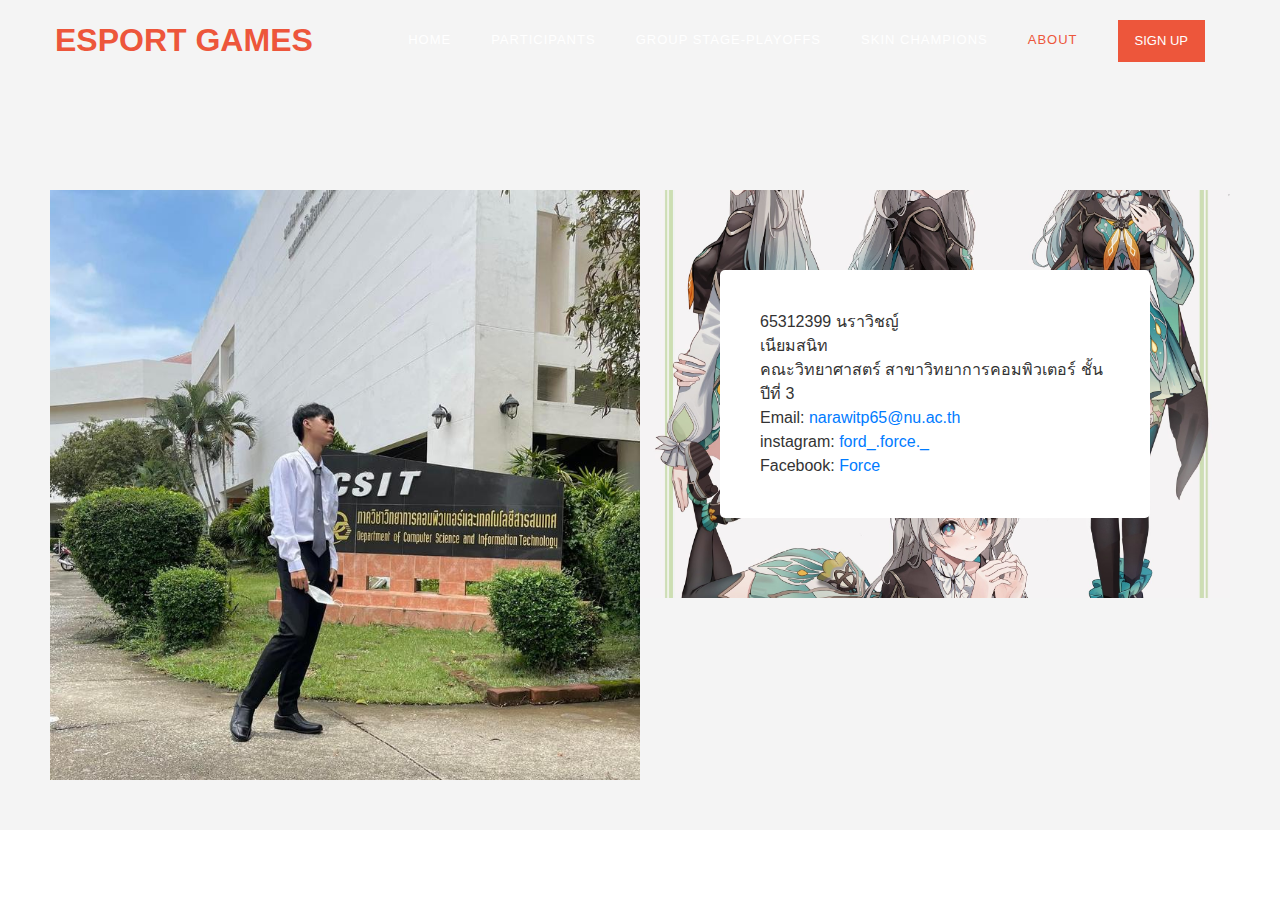
<file: about.html>
<!DOCTYPE html>
<html lang="en">
<head> 
    <meta charset="UTF-8">
    <meta http-equiv="X-UA-Compatible" content="IE=edge">
    <meta name="viewport" content="width=device-width, initial-scale=1.0">
    <title>About</title> 
    <link rel="stylesheet" type="text/css" href="assets/css/bootstrap.min.css">
    <link rel="stylesheet" type="text/css" href="assets/css/font-awesome.css">
    <link rel="stylesheet" href="assets/css/templatemo-training-studio.css"> 
    <link rel="stylesheet" href="assets/css/tabler.css">
</head>
<body> 
    <header class="header-area header-sticky">
        <div class="container">
            <div class="row">
                <div class="col-12">
                    <nav class="main-nav">
                        <!-- ***** Logo Start ***** -->
                        <a href="index.html" class="logo"><em>Esport Games</em></a>
                        <!-- ***** Logo End ***** -->
                        <!-- ***** Menu Start ***** -->
                        <ul class="nav">
                            <li class="scroll-to-section"><a href="index.html" >Home</a></li>
                            <li class="scroll-to-section"><a href="team.html">Participants</a></li>
                            <li class="scroll-to-section"><a href="Competition_schedule.html">Group Stage-Playoffs</a></li>
                            <li class="scroll-to-section"><a href="Skin_Champions_Vct.html">Skin Champions </a></li>
                            <li class="scroll-to-section"><a href="about.html"class="active">About</a></li> 
                            <li class="main-button"><a href="https://www.riotgames.com/th">Sign Up</a></li>
                        </ul>        
                        <a class='menu-trigger'>
                            <span>Menu</span>
                        </a>
                        <!-- ***** Menu End ***** -->
                    </nav>
                </div>
            </div>
        </div>
    </header>  
    <section class="section" id="contact-us">
        <div class="container-fluid">
            <div class="row">
                <div class="col-lg-6 col-md-6 col-xs-12">
                    <div id="map">
                        <img src="assets/images/me.jpg" alt="" width="100%" height="600px" frameborder="0" style="border:0" allowfullscreen>
                    </div>
                </div>
                <div class="col-lg-6 col-md-6 col-xs-12">
                    <div class="contact-form">
                        <form id="contact" action="" method="post">
                          <div class="row">
                            <div class="col-md-6 col-sm-12">
                              <fieldset>
                                65312399 นราวิชญ์ เนียมสนิท
                              </fieldset>
                            </div>
    
                            <div class="col-md-12 col-sm-12">
                              <fieldset>
                                คณะวิทยาศาสตร์ สาขาวิทยาการคอมพิวเตอร์ ชั้นปีที่ 3 
                              </fieldset>
                            </div>
                            <div class="col-lg-12">
                              <fieldset>
                                Email: <a rel="nofollow" href="narawitp65@nu.ac.th" class="tm-text-link" target="_parent"> narawitp65@nu.ac.th</a></p> 
                                instagram: <a rel="nofollow" href="https://www.instagram.com/ford_.force._/" class="tm-text-link" target="_parent"> ford_.force._</a></p> 
                                Facebook: <a rel="nofollow" href="https://www.facebook.com/master.spirit.92/" class="tm-text-link" target="_parent"> Force </a></p>  

                              </fieldset>
                            </div>
        
                          </div>
                        </form>
                    </div>
                </div>
            </div>
        </div>
    </section> 
         <!-- jQuery -->
         <script src="assets/js/jquery-2.1.0.min.js"></script>

         <!-- Bootstrap -->
         <script src="assets/js/popper.js"></script>
         <script src="assets/js/bootstrap.min.js"></script>
     
         <!-- Plugins -->
         <script src="assets/js/scrollreveal.min.js"></script>
         <script src="assets/js/waypoints.min.js"></script>
         <script src="assets/js/jquery.counterup.min.js"></script>
         <script src="assets/js/imgfix.min.js"></script> 
         <script src="assets/js/mixitup.js"></script> 
         <script src="assets/js/accordions.js"></script>
         
         <!-- Global Init -->
         <script src="assets/js/custom.js"></script>
     
       </body>
     </html>
 </body>
 </html>
</file>
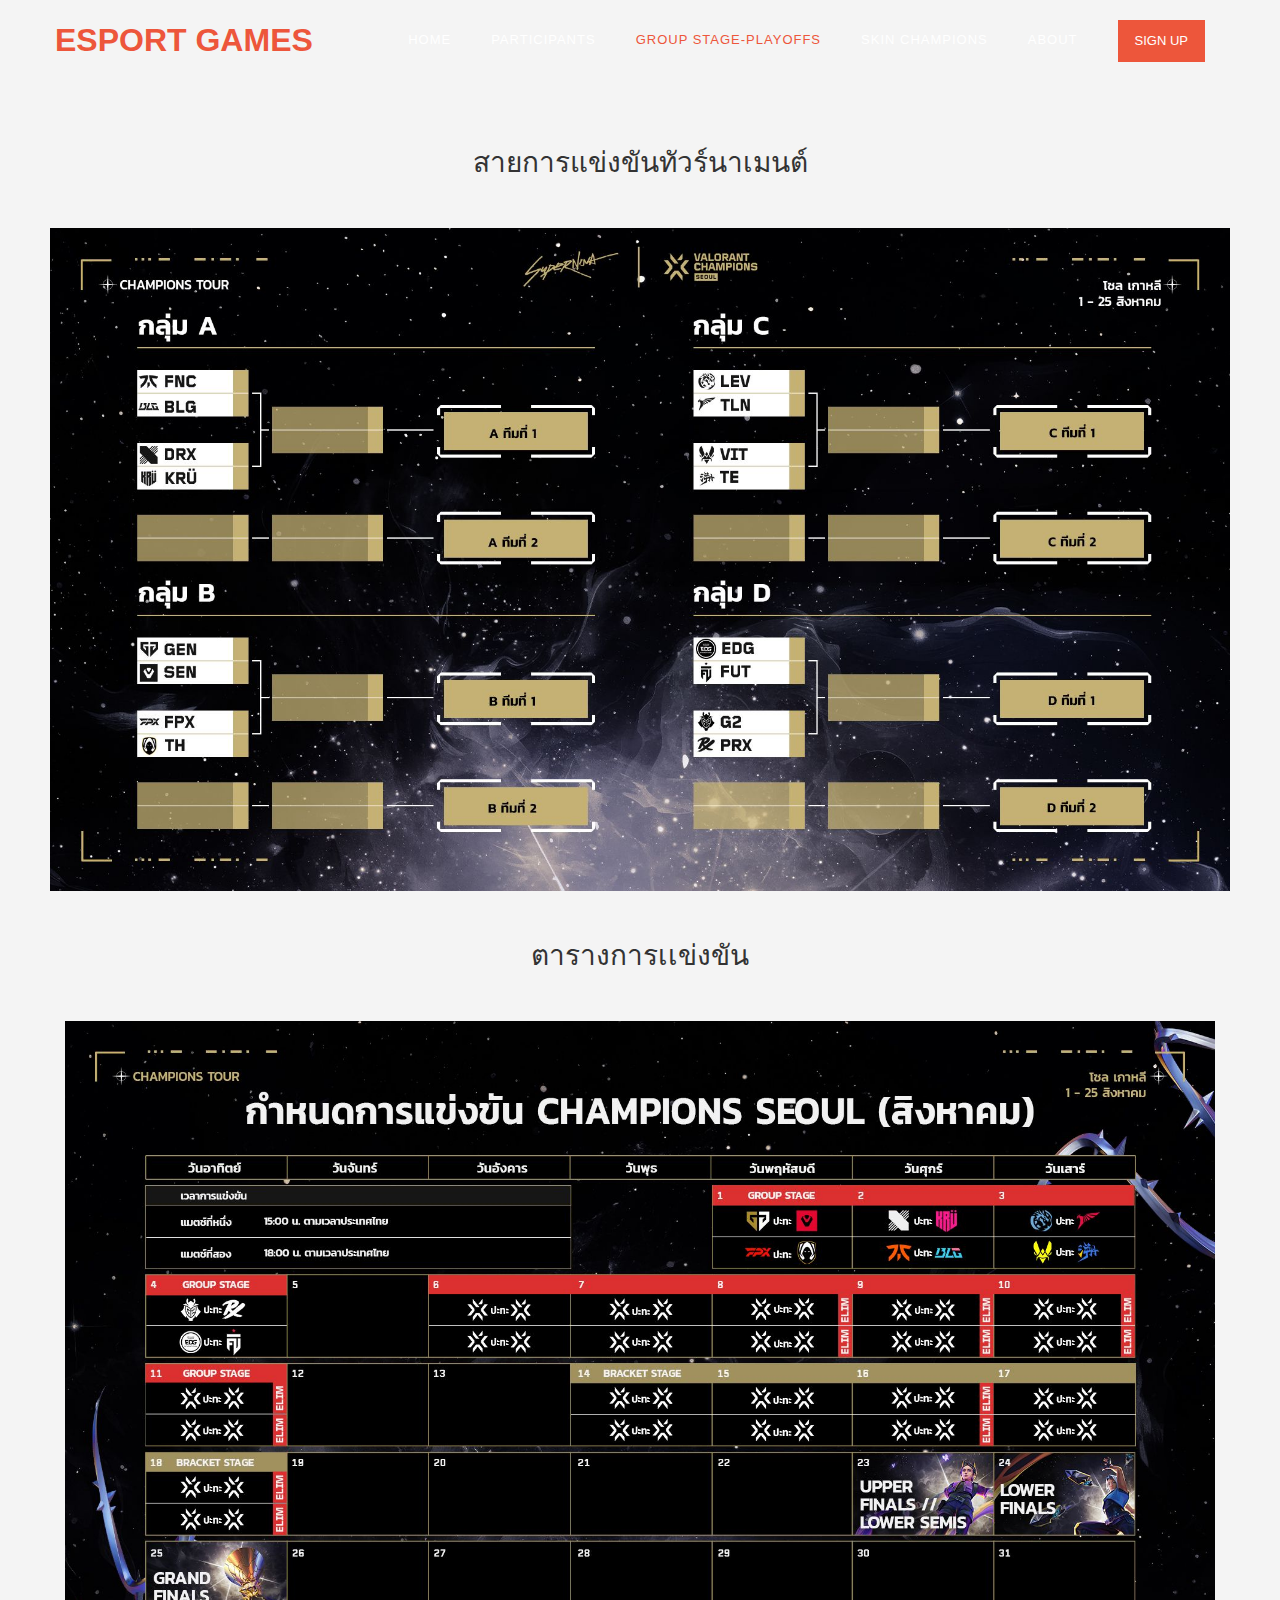
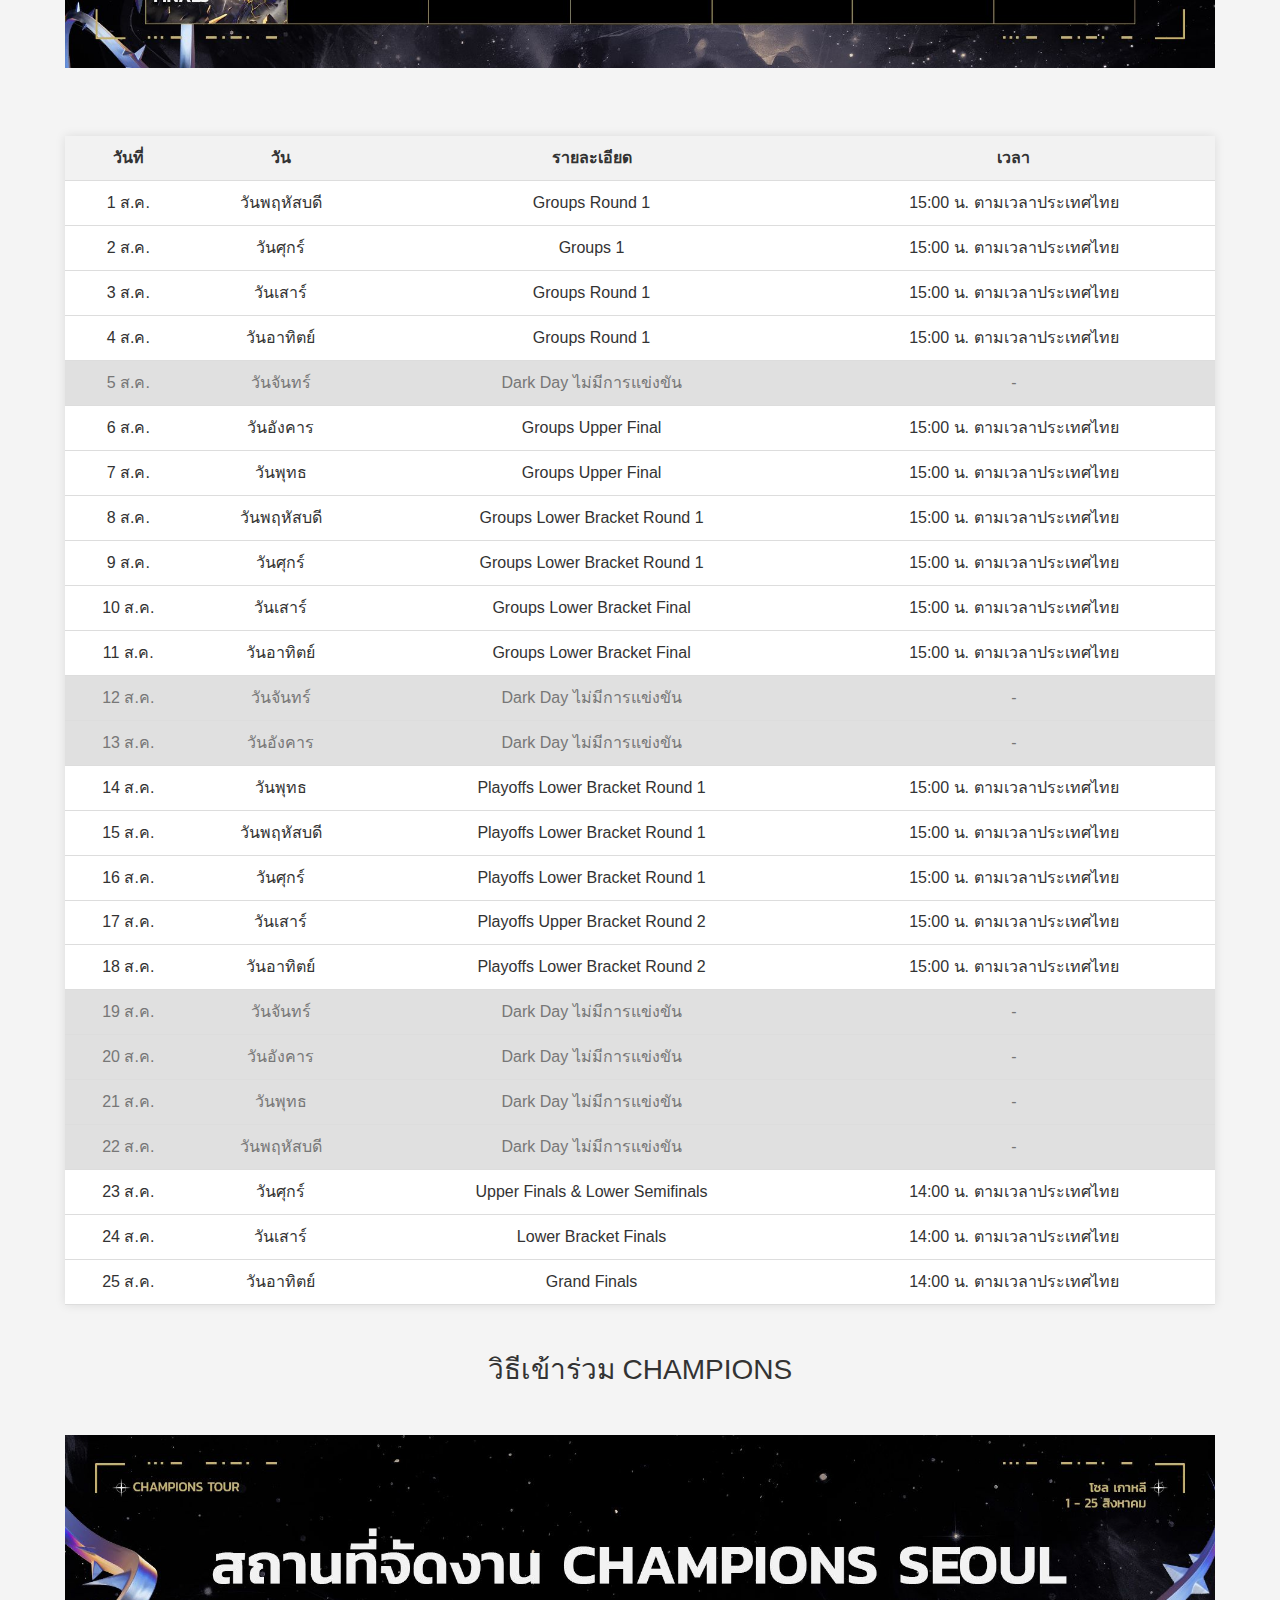
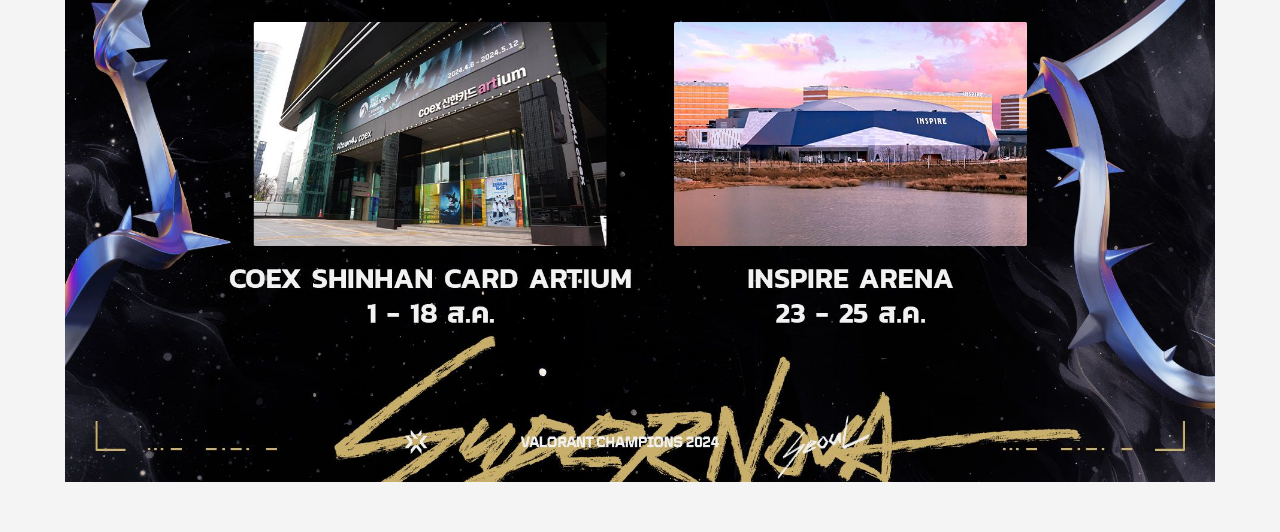
<file: Competition_schedule.html>
<!DOCTYPE html>
<html lang="en">
<head> 
    <meta charset="UTF-8">
    <meta http-equiv="X-UA-Compatible" content="IE=edge">
    <meta name="viewport" content="width=device-width, initial-scale=1.0">
    <title>Group Stage-Playoffs</title> 
    <link rel="stylesheet" type="text/css" href="assets/css/bootstrap.min.css">
    <link rel="stylesheet" type="text/css" href="assets/css/font-awesome.css">
    <link rel="stylesheet" href="assets/css/templatemo-training-studio.css"> 
    <link rel="stylesheet" href="assets/css/tabler.css">
</head>
<body> 
    <header class="header-area header-sticky">
        <div class="container">
            <div class="row">
                <div class="col-12">
                    <nav class="main-nav">
                        <!-- ***** Logo Start ***** -->
                        <a href="index.html" class="logo"><em>Esport Games</em></a>
                        <!-- ***** Logo End ***** -->
                        <!-- ***** Menu Start ***** -->
                        <ul class="nav">
                            <li class="scroll-to-section"><a href="index.html" >Home</a></li>
                            <li class="scroll-to-section"><a href="team.html">Participants</a></li>
                            <li class="scroll-to-section"><a href="Competition_schedule.html"class="active">Group Stage-Playoffs</a></li>
                            <li class="scroll-to-section"><a href="Skin_Champions_Vct.html">Skin Champions </a></li>
                            <li class="scroll-to-section"><a href="about.html">About</a></li> 
                            <li class="main-button"><a href="https://www.riotgames.com/th">Sign Up</a></li>
                        </ul>        
                        <a class='menu-trigger'>
                            <span>Menu</span>
                        </a>
                        <!-- ***** Menu End ***** -->
                    </nav>
                </div>
            </div>
        </div>
    </header>  
    <br></br> 
    <br></br>  
    <div class=""> 
        <h3><center>สายการแข่งขันทัวร์นาเมนต์</center></h3> 
        <br></br> 
        <li><center><img src="assets/images/สายการแข่งขันทัวร์นาเมนต์.jpg" alt="สายการแข่งขันทัวร์นาเมนต์" ></a></center></li>
        <br></br> 
        <h3><center>ตารางการเเข่งขัน</center></h3> 
        <br></br> 
        <div class="container">
            <!-- รูปภาพที่ใช้เป็นพื้นหลังหรือส่วนบนสุด -->
            <center><img src="assets/images/ตารางการเเข่งขัน.jpg" alt="Event Image" ></center> 
            <br><br>
            <table class="schedule-table"> 
                <thead>
                    <tr>
                        <th>วันที่</th>
                        <th>วัน</th>
                        <th>รายละเอียด</th>
                        <th>เวลา</th>
                    </tr>
                </thead>
                <tbody>
                    <tr>
                        <td>1 ส.ค.</td>
                        <td>วันพฤหัสบดี</td>
                        <td>Groups Round 1</td>
                        <td>15:00 น. ตามเวลาประเทศไทย</td>
                    </tr>
                    <tr>
                        <td>2 ส.ค.</td>
                        <td>วันศุกร์</td>
                        <td>Groups 1</td>
                        <td>15:00 น. ตามเวลาประเทศไทย</td>
                    </tr>
                    <tr>
                        <td>3 ส.ค.</td>
                        <td>วันเสาร์</td>
                        <td>Groups Round 1</td>
                        <td>15:00 น. ตามเวลาประเทศไทย</td>
                    </tr>
                    <tr>
                        <td>4 ส.ค.</td>
                        <td>วันอาทิตย์</td>
                        <td>Groups Round 1</td>
                        <td>15:00 น. ตามเวลาประเทศไทย</td>
                    </tr>
                    <tr class="dark-day">
                        <td>5 ส.ค.</td>
                        <td>วันจันทร์</td>
                        <td>Dark Day ไม่มีการแข่งขัน</td>
                        <td>-</td>
                    </tr> 
                    <tr>
                        <td>6 ส.ค.</td>
                        <td>วันอังคาร</td>
                        <td>Groups Upper Final</td>
                        <td>15:00 น. ตามเวลาประเทศไทย</td>
                    </tr>
                    <tr>
                        <td>7 ส.ค.</td>
                        <td>วันพุทธ</td>
                        <td>Groups Upper Final</td>
                        <td>15:00 น. ตามเวลาประเทศไทย</td>
                    </tr> 
                    <tr >
                        <td>8 ส.ค.</td>
                        <td>วันพฤหัสบดี</td>
                        <td>Groups Lower Bracket Round 1</td>
                        <td>15:00 น. ตามเวลาประเทศไทย</td>
                    </tr> 
                    <tr>
                        <td>9 ส.ค.</td>
                        <td>วันศุกร์</td>
                        <td>Groups Lower Bracket Round 1</td>
                        <td>15:00 น. ตามเวลาประเทศไทย</td>
                    </tr> 
                    <tr>
                        <td>10 ส.ค.</td>
                        <td>วันเสาร์</td>
                        <td>Groups Lower Bracket Final</td>
                        <td>15:00 น. ตามเวลาประเทศไทย</td>
                    </tr>
                    <tr>
                        <td>11 ส.ค.</td>
                        <td>วันอาทิตย์</td>
                        <td>Groups Lower Bracket Final </td>
                        <td>15:00 น. ตามเวลาประเทศไทย</td>
                    </tr>
                    <tr class="dark-day">
                        <td>12 ส.ค.</td>
                        <td>วันจันทร์</td>
                        <td>Dark Day ไม่มีการแข่งขัน</td>
                        <td>-</td>
                    </tr> 
                    <tr class="dark-day">
                        <td>13 ส.ค.</td>
                        <td>วันอังคาร</td>
                        <td>Dark Day ไม่มีการแข่งขัน</td>
                        <td>-</td>
                    </tr>
                    <tr>
                        <td>14 ส.ค.</td>
                        <td>วันพุทธ</td>
                        <td>Playoffs Lower Bracket Round 1</td>
                        <td>15:00 น. ตามเวลาประเทศไทย</td>
                    </tr> 
                    <tr>
                        <td>15 ส.ค.</td>
                        <td>วันพฤหัสบดี</td>
                        <td>Playoffs Lower Bracket Round 1</td>
                        <td>15:00 น. ตามเวลาประเทศไทย</td>
                    </tr> 
                    <tr>
                        <td>16 ส.ค.</td>
                        <td>วันศุกร์</td>
                        <td>Playoffs Lower Bracket Round 1</td>
                        <td>15:00 น. ตามเวลาประเทศไทย</td> 
                        <tr> 
                    </tr> 
                    <tr>
                        <td>17 ส.ค.</td>
                        <td>วันเสาร์</td>
                        <td>Playoffs Upper Bracket Round 2 </td>
                        <td>15:00 น. ตามเวลาประเทศไทย</td>
                        </tr> 
                    </tr>
                    <tr>
                        <td>18 ส.ค.</td>
                        <td>วันอาทิตย์</td>
                        <td>Playoffs Lower Bracket Round 2 </td>
                        <td>15:00 น. ตามเวลาประเทศไทย</td>
                    </tr>
                    <tr class="dark-day">
                        <td>19 ส.ค.</td>
                        <td>วันจันทร์</td>
                        <td>Dark Day ไม่มีการแข่งขัน</td>
                        <td>-</td>
                    </tr> 
                    <tr class="dark-day">
                        <td>20 ส.ค.</td>
                        <td>วันอังคาร</td>
                        <td>Dark Day ไม่มีการแข่งขัน</td>
                        <td>-</td>
                    </tr>
                    <tr class="dark-day">
                        <td>21 ส.ค.</td>
                        <td>วันพุทธ</td>
                        <td>Dark Day ไม่มีการแข่งขัน</td>
                        <td>-</td>
                    </tr> 
                    <tr class="dark-day">
                        <td>22 ส.ค.</td>
                        <td>วันพฤหัสบดี</td>
                        <td>Dark Day ไม่มีการแข่งขัน</td>
                        <td>-</td>
                    </tr> 
                        <tr >
                        <td>23 ส.ค.</td>
                        <td>วันศุกร์</td>
                        <td>Upper Finals & Lower Semifinals</td>
                        <td>14:00 น. ตามเวลาประเทศไทย</td> 
                    <tr>
                        <td>24 ส.ค.</td>
                        <td>วันเสาร์</td>
                        <td>Lower Bracket Finals </td>
                        <td>14:00 น. ตามเวลาประเทศไทย</td>
                        </tr> 
                    </tr>
                    <tr>
                        <td>25 ส.ค.</td>
                        <td>วันอาทิตย์</td>
                        <td>Grand Finals</td>
                        <td>14:00 น. ตามเวลาประเทศไทย</td>
                    </tr>
                    <!-- ใส่ข้อมูลอื่นๆ ตามที่คุณต้องการ -->
                </tbody>
            </table> 
        <br></br> 
        <h3><center>วิธีเข้าร่วม CHAMPIONS</center></h3>  
        <br></br> 
        <li><center><img src="assets/images/วิธีเข้าร่วม CHAMPIONS.jpg" alt="วิธีเข้าร่วม CHAMPIONS.jpg" ></a></center></li>
        </div> 
     <!-- jQuery -->
     <script src="assets/js/jquery-2.1.0.min.js"></script>

     <!-- Bootstrap -->
     <script src="assets/js/popper.js"></script>
     <script src="assets/js/bootstrap.min.js"></script>
 
     <!-- Plugins -->
     <script src="assets/js/scrollreveal.min.js"></script>
     <script src="assets/js/waypoints.min.js"></script>
     <script src="assets/js/jquery.counterup.min.js"></script>
     <script src="assets/js/imgfix.min.js"></script> 
     <script src="assets/js/mixitup.js"></script> 
     <script src="assets/js/accordions.js"></script>
     
     <!-- Global Init -->
     <script src="assets/js/custom.js"></script>
 
   </body>
 </html>
</body>
</html>
</file>
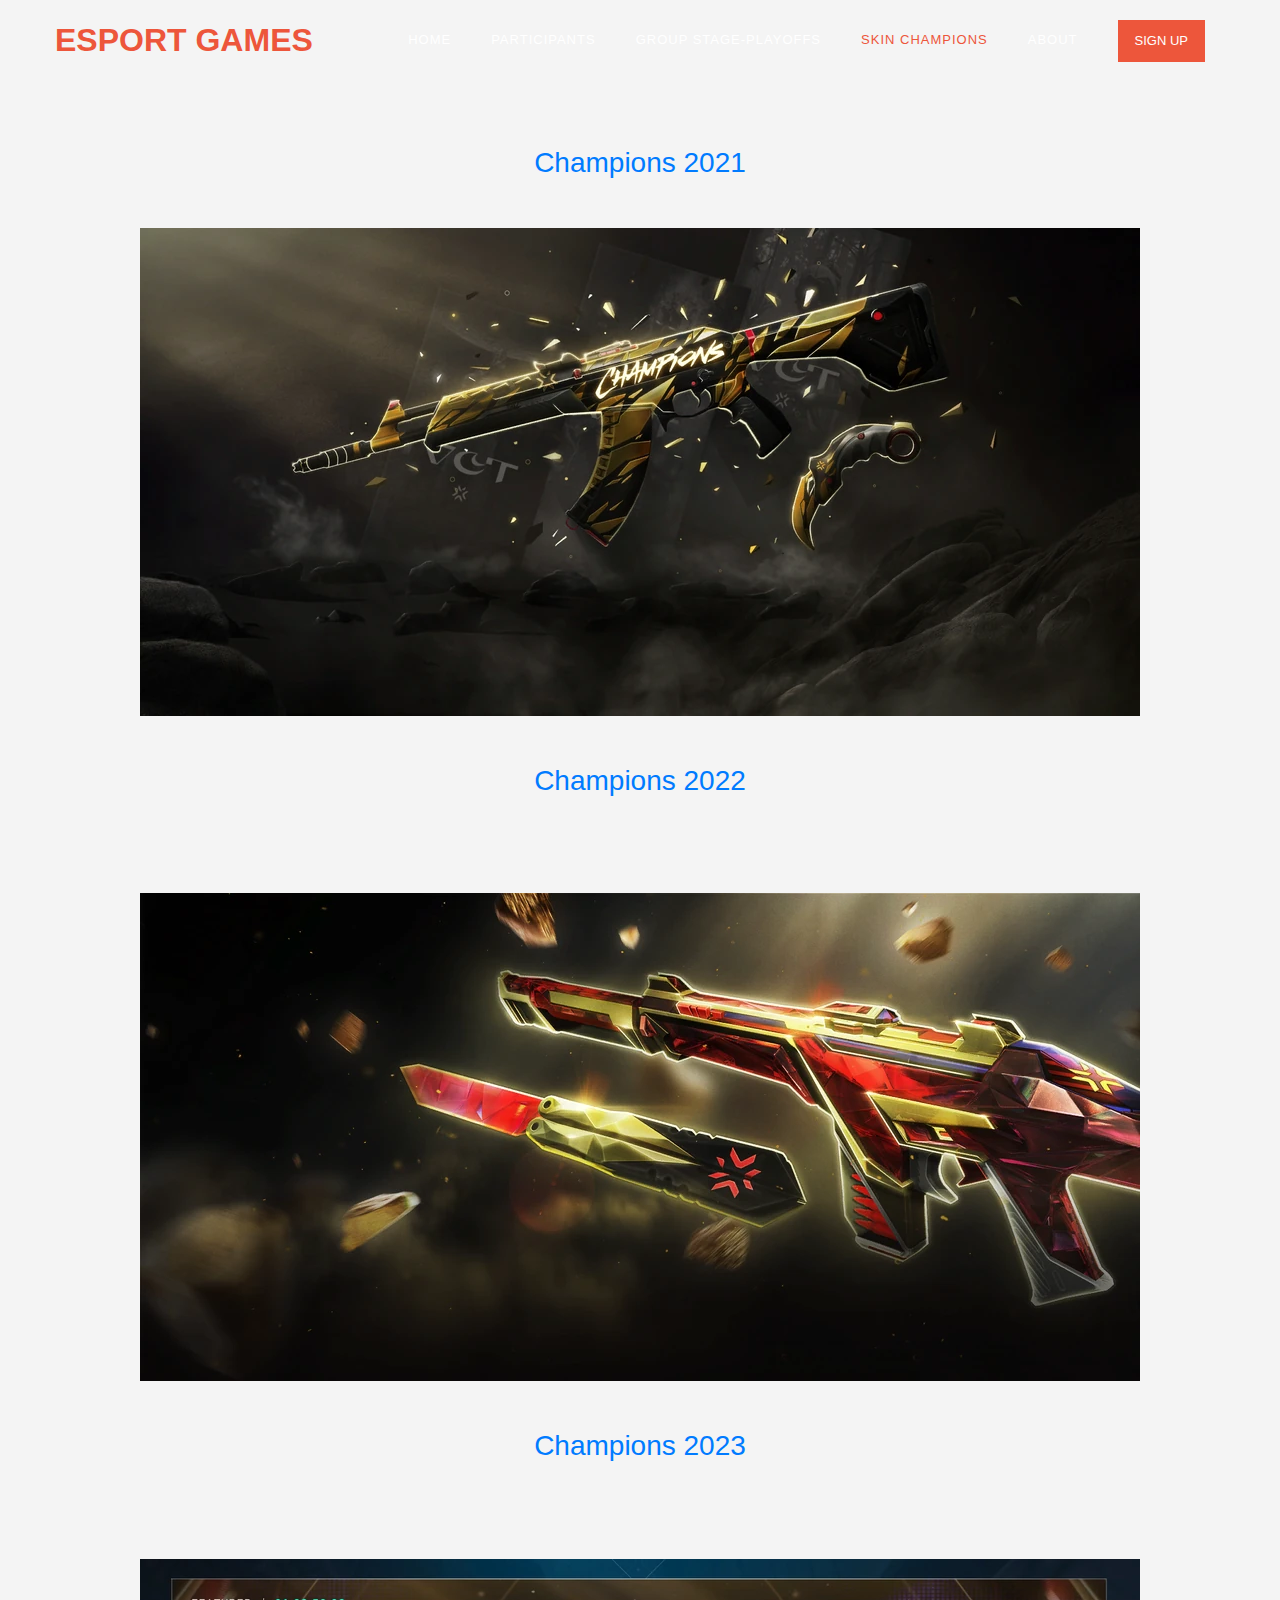
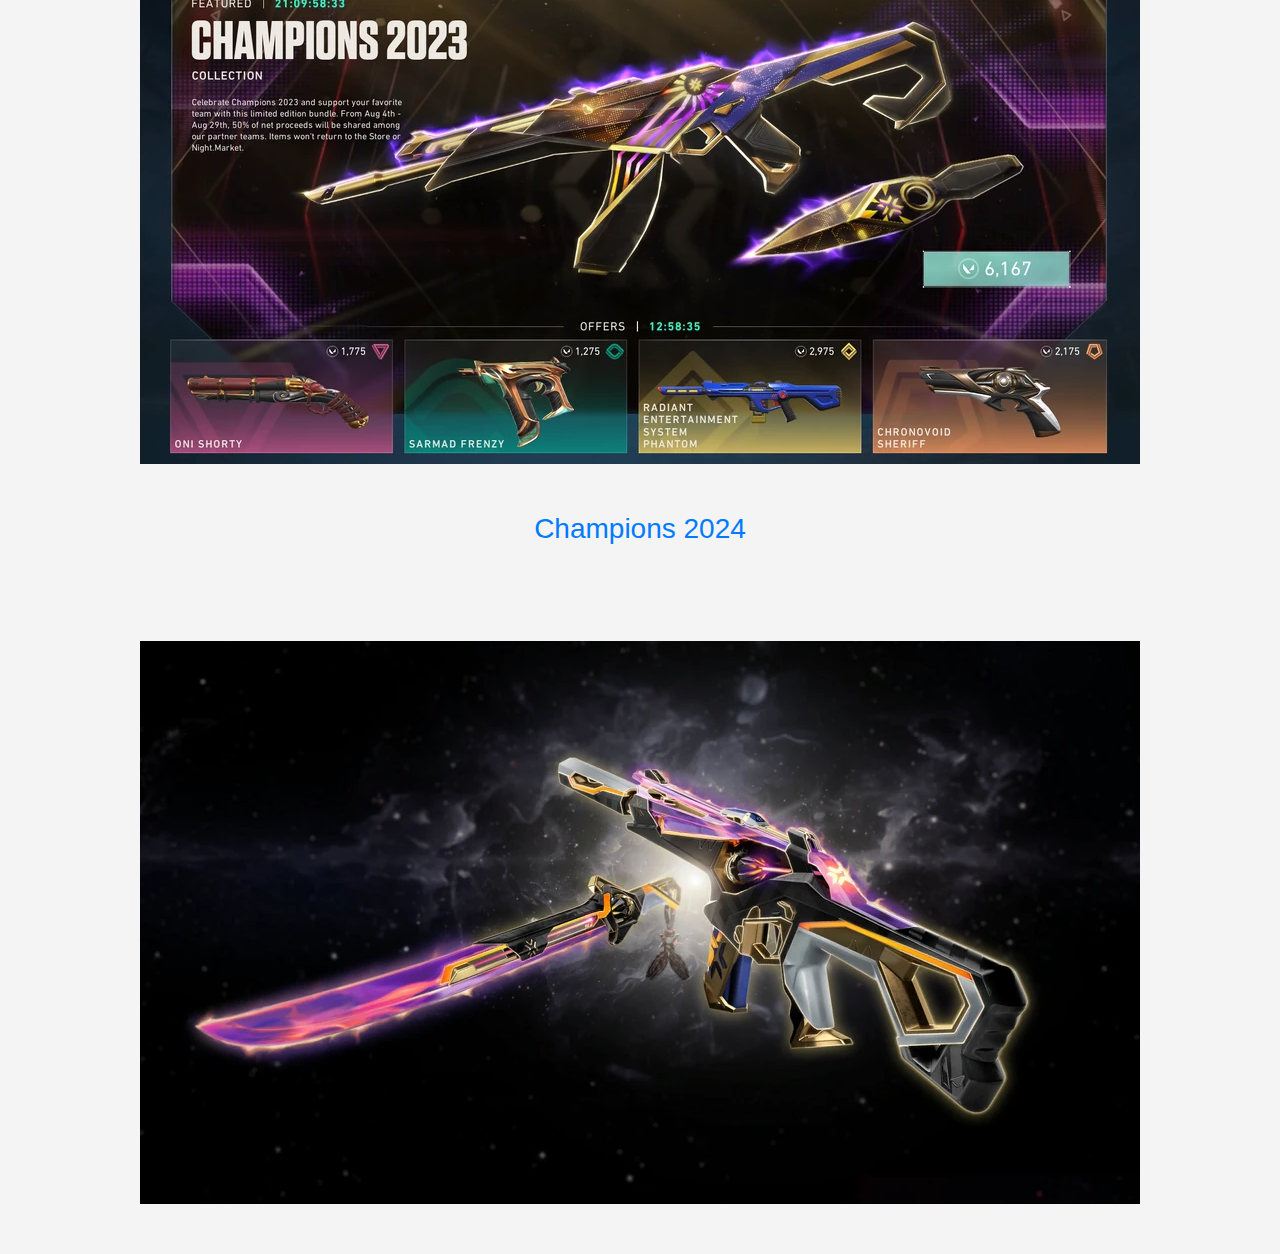
<file: Skin_Champions_Vct.html>
<!DOCTYPE html>
<html lang="en">
<head> 
    <meta charset="UTF-8">
    <meta http-equiv="X-UA-Compatible" content="IE=edge">
    <meta name="viewport" content="width=device-width, initial-scale=1.0">
    <title>Skin Champions</title> 
    <link rel="stylesheet" type="text/css" href="assets/css/bootstrap.min.css">
    <link rel="stylesheet" type="text/css" href="assets/css/font-awesome.css">
    <link rel="stylesheet" href="assets/css/templatemo-training-studio.css"> 
    <link rel="stylesheet" href="assets/css/tabler.css">
</head>
<body> 
    <header class="header-area header-sticky">
        <div class="container">
            <div class="row">
                <div class="col-12">
                    <nav class="main-nav">
                        <!-- ***** Logo Start ***** -->
                        <a href="index.html" class="logo"><em>Esport Games</em></a>
                        <!-- ***** Logo End ***** -->
                        <!-- ***** Menu Start ***** -->
                        <ul class="nav">
                            <li class="scroll-to-section"><a href="index.html" >Home</a></li>
                            <li class="scroll-to-section"><a href="team.html">Participants</a></li>
                            <li class="scroll-to-section"><a href="Competition_schedule.html">Group Stage-Playoffs</a></li>
                            <li class="scroll-to-section"><a href="Skin_Champions_Vct.html"class="active">Skin Champions </a></li>
                            <li class="scroll-to-section"><a href="about.html">About</a></li> 
                            <li class="main-button"><a href="https://www.riotgames.com/th">Sign Up</a></li>
                        </ul>        
                        <a class='menu-trigger'>
                            <span>Menu</span>
                        </a>
                        <!-- ***** Menu End ***** -->
                    </nav>
                </div>
            </div>
        </div>
    </header>   
    <br></br> 
    <br></br>  
    <div class=""> 
        <h3><center><a rel="nofollow" href="https://www.youtube.com/watch?v=LJ0w_9-qXpM" class="tm-text-link" target="_parent">  Champions 2021</center></h3></a></p> 
        <br></br> 
        <li><center><img src="assets/images/Bundle_Champions_2021.png" alt="Bundle_Champions_2021" ></a></center></li> 
        <br></br>   
        <h3><center><a rel="nofollow" href="https://www.youtube.com/watch?v=yfFTEn6URbg" class="tm-text-link" target="_parent">  Champions 2022</center></h3></a></p> 
        <br></br> 
        <br></br> 
        <li><center><img src="assets/images/Bundle_Champions_2022.png" alt="Bundle_Champions_2022" ></a></center></li> 
        <br></br> 
        <h3><center><a rel="nofollow" href="https://www.youtube.com/watch?v=365svb1KnyA" class="tm-text-link" target="_parent">  Champions 2023</center></h3></a></p>
        <br></br>  
        <br></br> 
        <li><center><img src="assets/images/Champions 2023.png" alt="Bundle_Champions_2023" ></a></center></li> 
        <br></br>  
        <h3><center><a rel="nofollow" href="https://www.youtube.com/watch?v=VNxvRG0ceUI" class="tm-text-link" target="_parent">  Champions 2024</center></h3></a></p> 
        <br></br>  
        <br></br> 
        <li><center><img src="assets/images/Bundle_Champions_2024.png" alt="Bundle_Champions_2024" ></a></center></li> 
    </div>
        
    <!-- Add more team cards as needed --> 

        <!-- jQuery -->
        <script src="assets/js/jquery-2.1.0.min.js"></script>

        <!-- Bootstrap -->
        <script src="assets/js/popper.js"></script>
        <script src="assets/js/bootstrap.min.js"></script>
    
        <!-- Plugins -->
        <script src="assets/js/scrollreveal.min.js"></script>
        <script src="assets/js/waypoints.min.js"></script>
        <script src="assets/js/jquery.counterup.min.js"></script>
        <script src="assets/js/imgfix.min.js"></script> 
        <script src="assets/js/mixitup.js"></script> 
        <script src="assets/js/accordions.js"></script>
        
        <!-- Global Init -->
        <script src="assets/js/custom.js"></script>
    
      </body>
    </html>
</body>
</html>
</file>
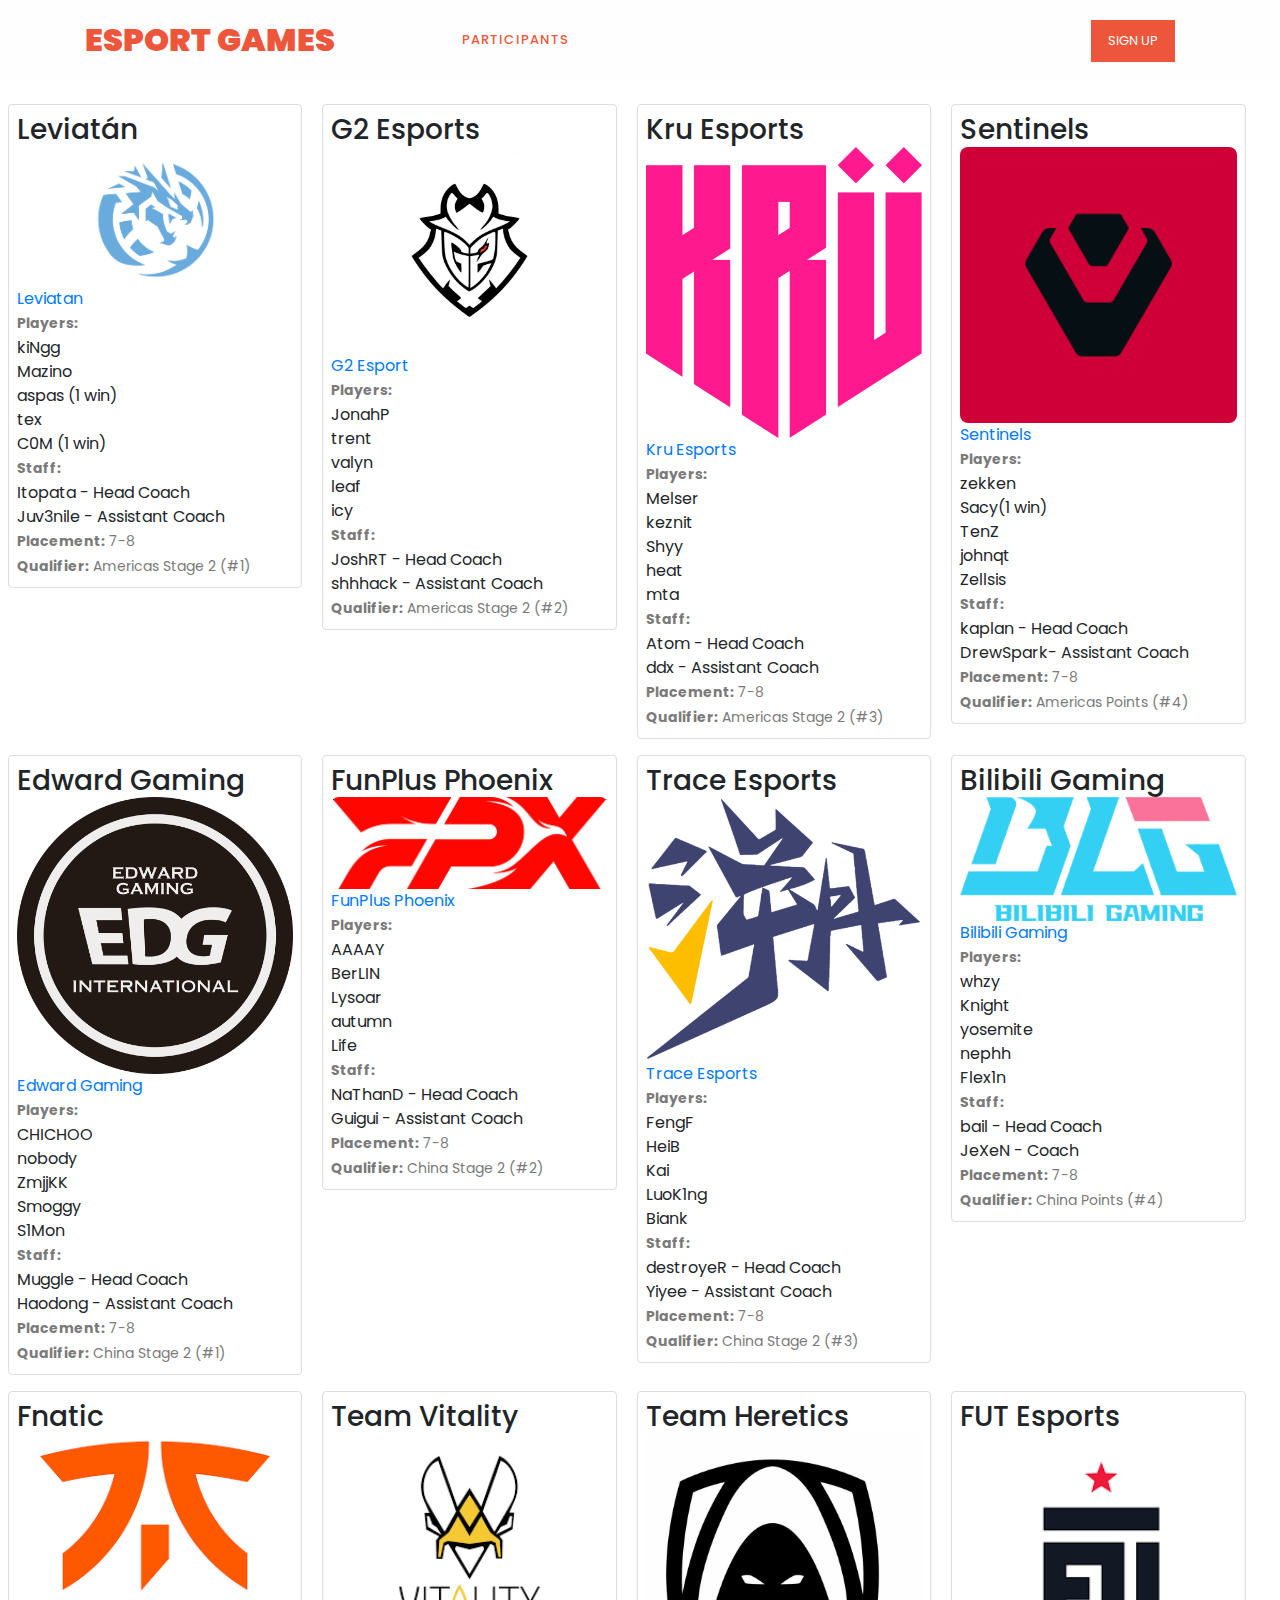
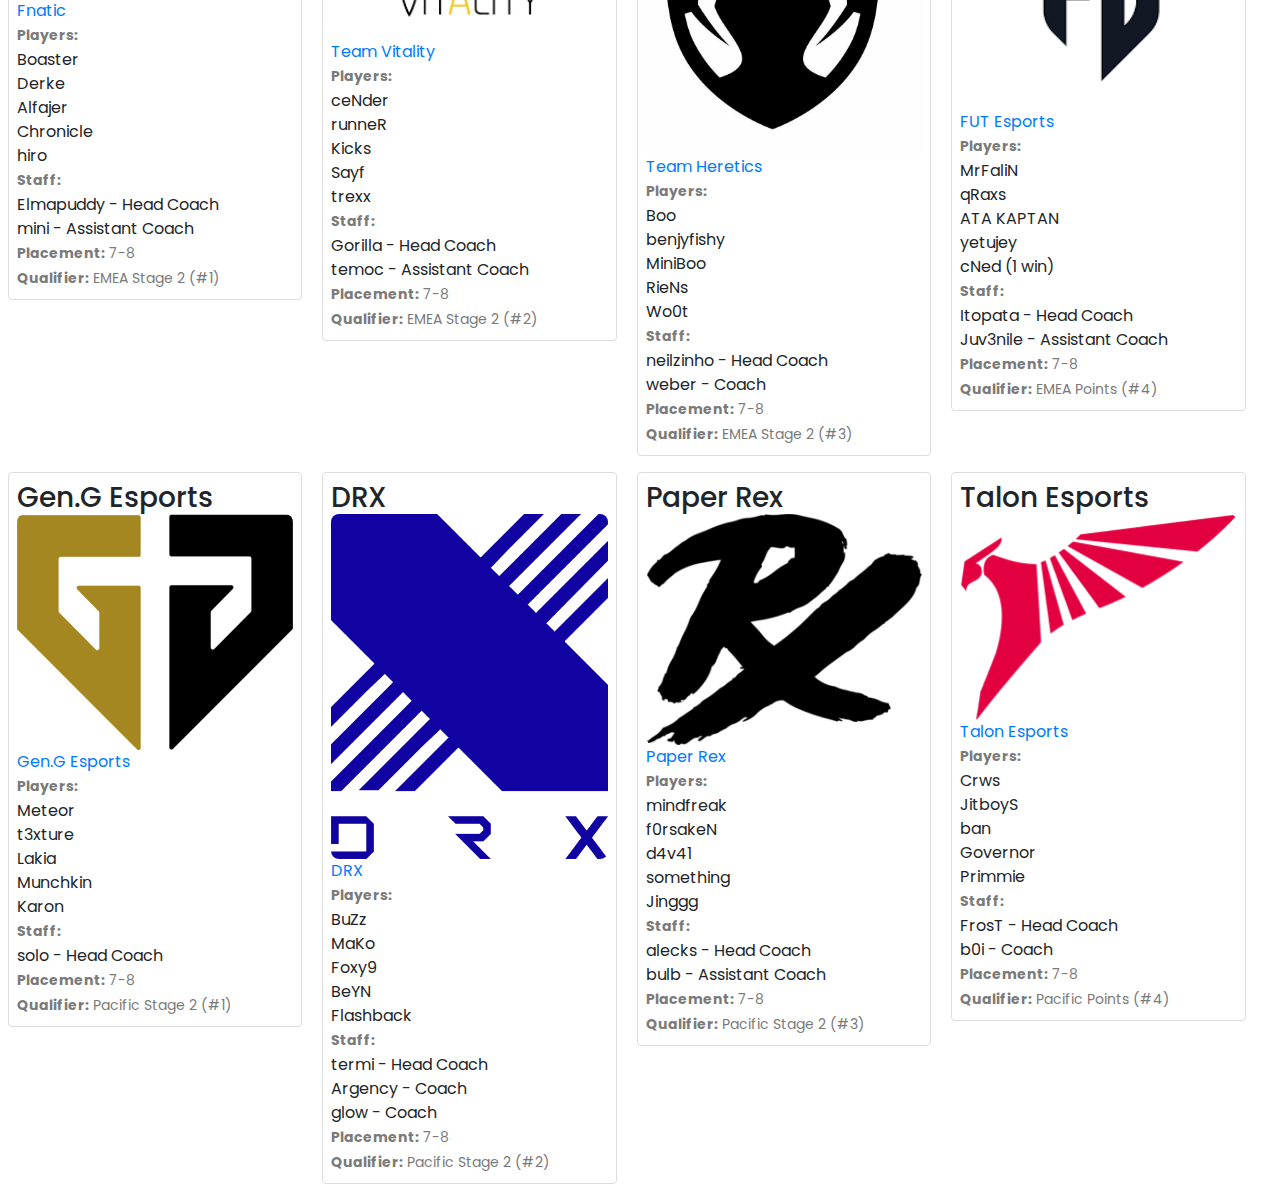
<file: team.html>
<!DOCTYPE html>
<html lang="en">
<head> 
    <meta charset="UTF-8">
    <meta http-equiv="X-UA-Compatible" content="IE=edge">
    <meta name="viewport" content="width=device-width, initial-scale=1.0">
    <title>Participants 16 Team</title> 
    <link rel="stylesheet" type="text/css" href="assets/css/bootstrap.min.css">
    <link rel="stylesheet" type="text/css" href="assets/css/font-awesome.css">
    <link rel="stylesheet" href="assets/css/templatemo-training-studio.css">
</head>
<body> 
    <header class="header-area header-sticky">
        <div class="container">
            <div class="row">
                <div class="col-12">
                    <nav class="main-nav">
                        <!-- ***** Logo Start ***** -->
                        <a href="index.html" class="logo"><em>Esport Games</em></a>
                        <!-- ***** Logo End ***** -->
                        <!-- ***** Menu Start ***** -->
                        <ul class="nav">
                            <li class="scroll-to-section"><a href="index.html" >Home</a></li>
                            <li class="scroll-to-section"><a href="team.html"class="active">Participants</a></li>
                            <li class="scroll-to-section"><a href="Competition_schedule.html">Competition schedule</a></li>
                            <li class="scroll-to-section"><a href="Skin_Champions_Vct.html">Skin Champions</a></li>
                            <li class="scroll-to-section"><a href="about.html">About</a></li> 
                            <li class="main-button"><a href="https://www.riotgames.com/th">Sign Up</a></li>
                        </ul>        
                        <a class='menu-trigger'>
                            <span>Menu</span>
                        </a>
                        <!-- ***** Menu End ***** -->
                    </nav>
                </div>
            </div>
        </div>
    </header>  
    <br></br> 
    <br></br> 
    <div class="team-card"> 
        <h3>Leviatán</h3> 
        <li><a href='https://leviatan.gg/'><img src="assets/images/leviatan.png" alt="leviatan">Leviatan </a></li>
        <p><strong>Players:</strong></p>
        <ul>
            <li>kiNgg</li>
            <li>Mazino</li>
            <li>aspas (1 win)</li>  
            <li>tex</li>
            <li>C0M (1 win)</li>
        </ul>
        <p><strong>Staff:</strong></p>
        <ul>
            <li>Itopata - Head Coach</li>
            <li>Juv3nile - Assistant Coach</li>
        </ul>
        <p><strong>Placement:</strong> 7-8</p>
        <p><strong>Qualifier:</strong> Americas Stage 2 (#1)</p>
    </div>
    <div class="team-card">
        <h3>G2 Esports</h3> 
        <li><a href='https://g2esports.com/?srsltid=AfmBOorwqsfMuVeF0LBavP4dEPJSBMQM6roM4fIA2V4ACp-YGjtRt6lW'><img src="assets/images/g2-esport6091.jpg" alt="G2 Esport">G2 Esport</a></li>
        <p><strong>Players:</strong></p>
        <ul>
            <li>JonahP</li>
            <li>trent</li>
            <li>valyn</li>
            <li>leaf</li>
            <li>icy</li>
        </ul>
        <p><strong>Staff:</strong></p>
        <ul>
            <li>JoshRT - Head Coach</li>
            <li>shhhack - Assistant Coach</li>
        </ul>
        <p><strong>Qualifier:</strong> Americas Stage 2 (#2)</p>
    </div> 
    <div class="team-card"> 
        <h3>Kru Esports</h3> 
        <li><a href='https://www.kruesports.gg/'><img src="assets/images/kru-esports.png" alt="Kru Esports">Kru Esports </a></li>
        <p><strong>Players:</strong></p>
        <ul>
            <li>Melser</li>
            <li>keznit</li>
            <li>Shyy</li>  
            <li>heat</li>
            <li>mta</li>
        </ul>
        <p><strong>Staff:</strong></p>
        <ul>
            <li>Atom - Head Coach</li>
            <li>ddx - Assistant Coach</li>
        </ul>
        <p><strong>Placement:</strong> 7-8</p>
        <p><strong>Qualifier:</strong> Americas Stage 2 (#3)</p>
    </div> 
    <div class="team-card"> 
        <h3>Sentinels</h3> 
        <li><a href='https://sentinels.gg/'><img src="assets/images/sentinels.png" alt="Sentinels">Sentinels </a></li>
        <p><strong>Players:</strong></p>
        <ul>
            <li>zekken</li>
            <li>Sacy(1 win)</li>
            <li>TenZ</li>  
            <li>johnqt</li>
            <li>Zellsis</li>
        </ul>
        <p><strong>Staff:</strong></p>
        <ul>
            <li>kaplan - Head Coach</li>
            <li>DrewSpark- Assistant Coach</li>
        </ul>
        <p><strong>Placement:</strong> 7-8</p>
        <p><strong>Qualifier:</strong> Americas Points (#4)</p>
    </div> 
    <div class="team-card"> 
        <h3>Edward Gaming</h3> 
        <li><a href='https://www.edgteam.cn/'><img src="assets/images/Edward_Gaming_logo.png" alt="Edward Gaming">Edward Gaming </a></li>
        <p><strong>Players:</strong></p>
        <ul>
            <li>CHICHOO</li>
            <li>nobody</li>
            <li>ZmjjKK</li>  
            <li>Smoggy</li>
            <li>S1Mon</li>
        </ul>
        <p><strong>Staff:</strong></p>
        <ul>
            <li>Muggle - Head Coach</li>
            <li>Haodong	 - Assistant Coach</li>
        </ul>
        <p><strong>Placement:</strong> 7-8</p>
        <p><strong>Qualifier:</strong> China Stage 2  (#1)</p>
    </div> 
    <div class="team-card"> 
        <h3>FunPlus Phoenix</h3> 
        <li><a href='https://www.youtube.com/c/FPX_Official'><img src="assets/images/FunPlus_Phoenix.png" alt="FunPlus Phoenix">FunPlus Phoenix</a></li>
        <p><strong>Players:</strong></p>
        <ul>
            <li>AAAAY</li>
            <li>BerLIN</li>
            <li>Lysoar</li>  
            <li>autumn</li>
            <li>Life</li>
        </ul>
        <p><strong>Staff:</strong></p>
        <ul>
            <li>NaThanD - Head Coach</li>
            <li>Guigui - Assistant Coach</li>
        </ul>
        <p><strong>Placement:</strong> 7-8</p>
        <p><strong>Qualifier:</strong> China Stage 2  (#2)</p>
    </div> 
    <div class="team-card"> 
        <h3>Trace Esports</h3> 
        <li><a href='https://weibo.com/n/TE%E6%BA%AF%E6%97%A0%E7%95%8F%E5%A5%91%E7%BA%A6%E5%88%86%E9%83%A8'><img src="assets/images/Trace_Esports.png" alt="Trace Esports">Trace Esports </a></li>
        <p><strong>Players:</strong></p>
        <ul>
            <li>FengF</li>
            <li>HeiB</li>
            <li>Kai</li>  
            <li>LuoK1ng</li>
            <li>Biank</li>
        </ul>
        <p><strong>Staff:</strong></p>
        <ul>
            <li>destroyeR - Head Coach</li>
            <li>Yiyee - Assistant Coach</li>
        </ul>
        <p><strong>Placement:</strong> 7-8</p>
        <p><strong>Qualifier:</strong> China Stage 2  (#3)</p>
    </div> 
    <div class="team-card"> 
        <h3>Bilibili Gaming</h3> 
        <li><a href='https://space.bilibili.com/268999208'><img src="assets/images/Bilibili_Gaming.png" alt="Bilibili Gaming">Bilibili Gaming </a></li>
        <p><strong>Players:</strong></p>
        <ul>
            <li>whzy</li>
            <li>Knight</li>
            <li>yosemite</li>  
            <li>nephh</li>
            <li>Flex1n</li>
        </ul>
        <p><strong>Staff:</strong></p>
        <ul>
            <li>bail - Head Coach</li>
            <li> JeXeN -  Coach</li>
        </ul>
        <p><strong>Placement:</strong> 7-8</p>
        <p><strong>Qualifier:</strong> China Points (#4)</p>
    </div> 
    <div class="team-card"> 
        <h3>Fnatic</h3> 
        <li><a href='https://fnatic.com/'><img src="assets/images/Fnatic.png" alt="Fnatic">Fnatic </a></li>
        <p><strong>Players:</strong></p>
        <ul>
            <li>Boaster</li>
            <li>Derke</li>
            <li>Alfajer</li>  
            <li>Chronicle</li>
            <li>hiro</li>
        </ul>
        <p><strong>Staff:</strong></p>
        <ul>
            <li>Elmapuddy - Head Coach</li>
            <li>mini - Assistant Coach</li>
        </ul>
        <p><strong>Placement:</strong> 7-8</p>
        <p><strong>Qualifier:</strong> EMEA Stage 2 (#1)</p>
    </div>  
    <div class="team-card"> 
        <h3>Team Vitality</h3> 
        <li><a href='https://vitality.gg/'><img src="assets/images/Team Vitality.png" alt="Team Vitality">Team Vitality </a></li>
        <p><strong>Players:</strong></p>
        <ul>
            <li>ceNder</li>
            <li>runneR</li>
            <li>Kicks</li>  
            <li>Sayf</li>
            <li>trexx</li>
        </ul>
        <p><strong>Staff:</strong></p>
        <ul>
            <li>Gorilla - Head Coach</li>
            <li>temoc - Assistant Coach</li>
        </ul>
        <p><strong>Placement:</strong> 7-8</p>
        <p><strong>Qualifier:</strong> EMEA Stage 2 (#2)</p>
    </div> 
    <div class="team-card"> 
        <h3>Team Heretics</h3> 
        <li><a href='https://teamheretics.com/en/'><img src="assets/images/Team Heretics.jpg" alt="Team Heretics">Team Heretics </a></li>
        <p><strong>Players:</strong></p>
        <ul>
            <li>Boo</li>
            <li>benjyfishy</li>
            <li>MiniBoo</li>  
            <li>RieNs</li>
            <li>Wo0t</li>
        </ul>
        <p><strong>Staff:</strong></p>
        <ul>
            <li>neilzinho - Head Coach</li>
            <li>weber - Coach</li>
        </ul>
        <p><strong>Placement:</strong> 7-8</p>
        <p><strong>Qualifier:</strong> EMEA Stage 2  (#3)</p>
    </div> 
    <div class="team-card"> 
        <h3>FUT Esports</h3> 
        <li><a href='https://futesports.gg/en/'><img src="assets/images/FUT Esports.png" alt="FUT Esports">FUT Esports </a></li>
        <p><strong>Players:</strong></p>
        <ul>
            <li>MrFaliN</li>
            <li>qRaxs</li>
            <li>ATA KAPTAN</li>  
            <li>yetujey</li>
            <li>cNed (1 win)</li>
        </ul>
        <p><strong>Staff:</strong></p>
        <ul>
            <li>Itopata - Head Coach</li>
            <li>Juv3nile - Assistant Coach</li>
        </ul>
        <p><strong>Placement:</strong> 7-8</p>
        <p><strong>Qualifier:</strong> EMEA Points (#4)</p>
    </div> 
    <div class="team-card"> 
        <h3>Gen.G Esports</h3> 
        <li><a href='https://geng.gg/'><img src="assets/images/Gen.G_logo.png" alt="Gen.G Esports">Gen.G Esports </a></li>
        <p><strong>Players:</strong></p>
        <ul>
            <li>Meteor</li>
            <li>t3xture</li>
            <li>Lakia</li>  
            <li>Munchkin</li>
            <li>Karon</li>
        </ul>
        <p><strong>Staff:</strong></p>
        <ul>
            <li>solo - Head Coach</li>
        </ul>
        <p><strong>Placement:</strong> 7-8</p>
        <p><strong>Qualifier:</strong> Pacific Stage 2  (#1)</p>
    </div> 
    <div class="team-card"> 
        <h3>DRX</h3> 
        <li><a href='https://drx.gg/'><img src="assets/images/DRX_logo_2023.png" alt="DRX">DRX </a></li>
        <p><strong>Players:</strong></p>
        <ul>
            <li>BuZz</li>
            <li>MaKo</li>
            <li>Foxy9</li>  
            <li>BeYN</li>
            <li>Flashback</li>
        </ul>
        <p><strong>Staff:</strong></p>
        <ul>
            <li>termi - Head Coach</li>
            <li>Argency -  Coach</li> 
            <li>glow -  Coach</li>
        </ul>
        <p><strong>Placement:</strong> 7-8</p>
        <p><strong>Qualifier:</strong> Pacific Stage 2  (#2)</p>
    </div> 
    <div class="team-card"> 
        <h3>Paper Rex</h3> 
        <li><a href='https://pprx.team/'><img src="assets/images/Paper Rex.png" alt="Paper Rex">Paper Rex</a></li>
        <p><strong>Players:</strong></p>
        <ul>
            <li>mindfreak</li>
            <li>f0rsakeN</li>
            <li>d4v41</li>  
            <li>something</li>
            <li>Jinggg</li>
        </ul>
        <p><strong>Staff:</strong></p>
        <ul>
            <li>alecks - Head Coach</li>
            <li>bulb - Assistant Coach</li>
        </ul>
        <p><strong>Placement:</strong> 7-8</p>
        <p><strong>Qualifier:</strong> Pacific Stage 2 (#3)</p>
    </div> 
    <div class="team-card"> 
        <h3>Talon Esports</h3> 
        <li><a href='https://www.talon.gg/?srsltid=AfmBOooMialmmEk7G_UXkAAVmGlcejcObcz-WJl-O3wNisqnubl0RjKU'><img src="assets/images/Talon_Esports_logo.png" alt="Talon_Esports">Talon Esports </a></li>
        <p><strong>Players:</strong></p>
        <ul>
            <li>Crws</li>
            <li>JitboyS</li>
            <li>ban</li>  
            <li>Governor</li>
            <li>Primmie</li>
        </ul>
        <p><strong>Staff:</strong></p>
        <ul>
            <li>FrosT - Head Coach</li>
            <li>b0i - Coach</li>
        </ul>
        <p><strong>Placement:</strong> 7-8</p>
        <p><strong>Qualifier:</strong> Pacific Points (#4)</p>
    </div>
        
    <!-- Add more team cards as needed --> 

        <!-- jQuery -->
        <script src="assets/js/jquery-2.1.0.min.js"></script>

        <!-- Bootstrap -->
        <script src="assets/js/popper.js"></script>
        <script src="assets/js/bootstrap.min.js"></script>
    
        <!-- Plugins -->
        <script src="assets/js/scrollreveal.min.js"></script>
        <script src="assets/js/waypoints.min.js"></script>
        <script src="assets/js/jquery.counterup.min.js"></script>
        <script src="assets/js/imgfix.min.js"></script> 
        <script src="assets/js/mixitup.js"></script> 
        <script src="assets/js/accordions.js"></script>
        
        <!-- Global Init -->
        <script src="assets/js/custom.js"></script>
    
      </body>
    </html>
</body>
</html>
</file>
<file: assets/css/templatemo-training-studio.css>
/*

TemplateMo 548 Training Studio

https://templatemo.com/tm-548-training-studio

*/

/* ---------------------------------------------
Table of contents
------------------------------------------------
01. font & reset css
02. reset
03. global styles
04. header
05. banner
06. features
07. testimonials
08. contact
09. footer
10. preloader
11. search
12. portfolio

--------------------------------------------- */
/* 
---------------------------------------------
font & reset css
--------------------------------------------- 
*/
@import url("https://fonts.googleapis.com/css?family=Poppins:100,100i,200,200i,300,300i,400,400i,500,500i,600,600i,700,700i,800,800i,900,900i");
/* 
---------------------------------------------
reset
--------------------------------------------- 
*/
html, body, div, span, applet, object, iframe, h1, h2, h3, h4, h5, h6, p, blockquote, div
pre, a, abbr, acronym, address, big, cite, code, del, dfn, em, font, img, ins, kbd, q,
s, samp, small, strike, strong, sub, sup, tt, var, b, u, i, center, dl, dt, dd, ol, ul, li,
figure, header, nav, section, article, aside, footer, figcaption {
  margin: 0;
  padding: 0;
  border: 0;
  outline: 0;
}

.clearfix:after {
  content: ".";
  display: block;
  clear: both;
  visibility: hidden;
  line-height: 0;
  height: 0;
}

.clearfix {
  display: inline-block;
}

html[xmlns] .clearfix {
  display: block;
}

* html .clearfix {
  height: 1%;
}

ul, li {
  padding: 0;
  margin: 0;
  list-style: none;
}

header, nav, section, article, aside, footer, hgroup {
  display: block;
}

* {
  box-sizing: border-box;
}

html, body {
  font-family: 'Poppins', sans-serif;
  font-weight: 400;
  background-color: #fff;
  font-size: 16px;
  -ms-text-size-adjust: 100%;
  -webkit-font-smoothing: antialiased;
  -moz-osx-font-smoothing: grayscale;
}

a {
  text-decoration: none !important;
}

h1, h2, h3, h4, h5, h6 {
  margin-top: 0px;
  margin-bottom: 0px;
}

ul {
  margin-bottom: 0px;
}

p {
  font-size: 14px;
  line-height: 25px;
  color: #7a7a7a;
}

/* 
---------------------------------------------
global styles
--------------------------------------------- 
*/
html,
body {
  background: #fff;
  font-family: 'Poppins', sans-serif;
}

::selection {
  background: #3ba0ed;
  color: #fff;
}

::-moz-selection {
  background: #3b73ed;
  color: #fff;
}

@media (max-width: 991px) {
  html, body {
    overflow-x: hidden;
  }
  .mobile-top-fix {
    margin-top: 30px;
    margin-bottom: 0px;
  }
  .mobile-bottom-fix {
    margin-bottom: 30px;
  }
  .mobile-bottom-fix-big {
    margin-bottom: 60px;
  }
}

.section-heading {
  text-align: center;
  margin-top: 140px;
  margin-bottom: 80px;
}

.section-heading h2 {
  font-size: 28px;
  font-weight: 800;
  color: #232d39;
  text-transform: uppercase;
  letter-spacing: 0.5px;
  margin-top: 0px;
  margin-bottom: 0px;
}

.section-heading h2 em {
  font-style: normal;
  color: #564aae;
}

.section-heading img {
  margin: 20px auto;
}

.dark-bg h2 {
  color: #fff;
}

.dark-bg p {
  color: #fff;
}

.main-button a {
  display: inline-block;
  font-size: 15px;
  padding: 12px 20px;
  background-color: #4b65e9;
  color: #fff;
  text-align: center;
  font-weight: 400;
  text-transform: uppercase;
  transition: all .3s;
}

.main-button a:hover {
  background-color: #4898e3;
}


/* 
---------------------------------------------
header
--------------------------------------------- 
*/

.background-header {
  background: rgba(250,250,250,0.99) !important;
  height: 80px!important;
  position: fixed!important;
  top: 0px;
  left: 0px;
  right: 0px;
  box-shadow: 0px 0px 10px rgba(0,0,0,0.15)!important;
}

.background-header .logo,
.background-header .main-nav .nav li a {
  color: #232d39!important;
}

.background-header .main-nav .nav li:last-child a {
  color: #fff !important;
}

.background-header .main-nav .nav li:last-child a:hover {
  color: #fff!important;
}

.background-header .main-nav .nav li:hover a {
  color: #3b3eed!important;
}

.background-header .nav li a.active {
  color: #ed563b!important;
}

.header-area {
  position: absolute;
  top: 0px;
  left: 0px;
  right: 0px;
  z-index: 100;
  height: 80px;
  background: rgba(250,250,250,0.1);
  -webkit-transition: all .5s ease 0s;
  -moz-transition: all .5s ease 0s;
  -o-transition: all .5s ease 0s;
  transition: all .5s ease 0s;
}

.header-area .main-nav {
  min-height: 80px;
  background: transparent;
}

.header-area .main-nav .logo {
  line-height: 80px;
  color: #fff;
  font-size: 32px;
  font-weight: 800;
  text-transform: uppercase;
  float: left;
  -webkit-transition: all 0.3s ease 0s;
  -moz-transition: all 0.3s ease 0s;
  -o-transition: all 0.3s ease 0s;
  transition: all 0.3s ease 0s;
}

.header-area .main-nav .logo em {
  font-style: normal;
  color: #ed563b;
  font-weight: 900;
}

.header-area .main-nav .nav {
  float: right;
  margin-top: 27px;
  margin-right: 0px;
  background-color: transparent;
  -webkit-transition: all 0.3s ease 0s;
  -moz-transition: all 0.3s ease 0s;
  -o-transition: all 0.3s ease 0s;
  transition: all 0.3s ease 0s;
  position: relative;
  z-index: 999;
}

.header-area .main-nav .nav li {
  padding-left: 20px;
  padding-right: 20px;
}

.header-area .main-nav .nav li a {
  display: block;
  font-weight: 500;
  font-size: 13px;
  color: #7a7a7a;
  text-transform: uppercase;
  -webkit-transition: all 0.3s ease 0s;
  -moz-transition: all 0.3s ease 0s;
  -o-transition: all 0.3s ease 0s;
  transition: all 0.3s ease 0s;
  height: 40px;
  line-height: 40px;
  border: transparent;
  letter-spacing: 1px;
}

.header-area .main-nav .nav li a {
  color: #fff;
}

.header-area .main-nav .nav li:last-child a {
  display: inline-block;
  font-size: 13px;
  padding: 11px 17px;
  background-color: #ed563b;
  color: #fff;
  text-align: center;
  font-weight: 400;
  letter-spacing: 0px;
  text-transform: uppercase;
  transition: all .3s;
  height: auto;
  line-height: 20px;
}

.header-area .main-nav .nav li:last-child a:hover {
  background-color: #f9735b;
  opacity: 1;
}

.header-area .main-nav .nav li:hover a,
.header-area .main-nav .nav li a.active {
  color: #ed563b!important;
  opacity: 1;
}

.background-header .main-nav .nav li:hover a,
.background-header .main-nav .nav li a.active {
  color: #ed563b!important;
  opacity: 1;
}

.header-area .main-nav .menu-trigger {
  cursor: pointer;
  display: block;
  position: absolute;
  top: 23px;
  width: 32px;
  height: 40px;
  text-indent: -9999em;
  z-index: 99;
  right: 40px;
  display: none;
}

.header-area .main-nav .menu-trigger span,
.header-area .main-nav .menu-trigger span:before,
.header-area .main-nav .menu-trigger span:after {
  -moz-transition: all 0.4s;
  -o-transition: all 0.4s;
  -webkit-transition: all 0.4s;
  transition: all 0.4s;
  background-color: #1e1e1e;
  display: block;
  position: absolute;
  width: 30px;
  height: 2px;
  left: 0;
}

.background-header .main-nav .menu-trigger span,
.background-header .main-nav .menu-trigger span:before,
.background-header .main-nav .menu-trigger span:after {
  background-color: #1e1e1e;
}

.header-area .main-nav .menu-trigger span:before,
.header-area .main-nav .menu-trigger span:after {
  -moz-transition: all 0.4s;
  -o-transition: all 0.4s;
  -webkit-transition: all 0.4s;
  transition: all 0.4s;
  background-color: #1e1e1e;
  display: block;
  position: absolute;
  width: 30px;
  height: 2px;
  left: 0;
  width: 75%;
}

.background-header .main-nav .menu-trigger span:before,
.background-header .main-nav .menu-trigger span:after {
  background-color: #1e1e1e;
}

.header-area .main-nav .menu-trigger span:before,
.header-area .main-nav .menu-trigger span:after {
  content: "";
}

.header-area .main-nav .menu-trigger span {
  top: 16px;
}

.header-area .main-nav .menu-trigger span:before {
  -moz-transform-origin: 33% 100%;
  -ms-transform-origin: 33% 100%;
  -webkit-transform-origin: 33% 100%;
  transform-origin: 33% 100%;
  top: -10px;
  z-index: 10;
}

.header-area .main-nav .menu-trigger span:after {
  -moz-transform-origin: 33% 0;
  -ms-transform-origin: 33% 0;
  -webkit-transform-origin: 33% 0;
  transform-origin: 33% 0;
  top: 10px;
}

.header-area .main-nav .menu-trigger.active span,
.header-area .main-nav .menu-trigger.active span:before,
.header-area .main-nav .menu-trigger.active span:after {
  background-color: transparent;
  width: 100%;
}

.header-area .main-nav .menu-trigger.active span:before {
  -moz-transform: translateY(6px) translateX(1px) rotate(45deg);
  -ms-transform: translateY(6px) translateX(1px) rotate(45deg);
  -webkit-transform: translateY(6px) translateX(1px) rotate(45deg);
  transform: translateY(6px) translateX(1px) rotate(45deg);
  background-color: #1e1e1e;
}

.background-header .main-nav .menu-trigger.active span:before {
  background-color: #1e1e1e;
}

.header-area .main-nav .menu-trigger.active span:after {
  -moz-transform: translateY(-6px) translateX(1px) rotate(-45deg);
  -ms-transform: translateY(-6px) translateX(1px) rotate(-45deg);
  -webkit-transform: translateY(-6px) translateX(1px) rotate(-45deg);
  transform: translateY(-6px) translateX(1px) rotate(-45deg);
  background-color: #1e1e1e;
}

.background-header .main-nav .menu-trigger.active span:after {
  background-color: #1e1e1e;
}

.header-area.header-sticky {
  min-height: 80px;
}

.header-area.header-sticky .nav {
  margin-top: 20px !important;
}

.header-area.header-sticky .nav li a.active {
  color: #ed563b;
}

@media (max-width: 1200px) {
  .header-area .main-nav .nav li {
    padding-left: 12px;
    padding-right: 12px;
  }
  .header-area .main-nav:before {
    display: none;
  }
}

@media (max-width: 767px) {
  .header-area .main-nav .logo {
    color: #1e1e1e;
  }
  .header-area.header-sticky .nav li a:hover,
  .header-area.header-sticky .nav li a.active {
    color: #ed563b!important;
    opacity: 1;
  }
  .header-area {
    background-color: #f7f7f7;
    padding: 0px 15px;
    height: 80px;
    box-shadow: none;
    text-align: center;
  }
  .header-area .container {
    padding: 0px;
  }
  .header-area .logo {
    margin-left: 30px;
  }
  .header-area .menu-trigger {
    display: block !important;
  }
  .header-area .main-nav {
    overflow: hidden;
  }
  .header-area .main-nav .nav {
    float: none;
    width: 100%;
    display: none;
    -webkit-transition: all 0s ease 0s;
    -moz-transition: all 0s ease 0s;
    -o-transition: all 0s ease 0s;
    transition: all 0s ease 0s;
    margin-left: 0px;
  }
  .header-area .main-nav .nav li:first-child {
    border-top: 1px solid #eee;
  }
  .header-area .main-nav .nav li:last-child {
    width: 100%;
    background-color: #ed563b;
    color: #fff;
  }
  .header-area .main-nav .nav li:last-child a {
    background-color: #ed563b!important;
  }
  .header-area .main-nav .nav li:last-child a:hover,
  .header-area .main-nav .nav li:last-child:hover a {
    background-color: #ed563b!important;
    color: #fff!important;
  }
  .header-area.header-sticky .nav {
    margin-top: 80px !important;
  }
  .header-area .main-nav .nav li {
    width: 100%;
    background: #fff;
    border-bottom: 1px solid #eee;
    padding-left: 0px !important;
    padding-right: 0px !important;
  }
  .header-area .main-nav .nav li a {
    height: 50px !important;
    line-height: 50px !important;
    padding: 0px !important;
    border: none !important;
    background: #f7f7f7 !important;
    color: #232d39 !important;
  }
  .header-area .main-nav .nav li:last-child a {
    color: #fff!important;
  }
  .header-area .main-nav .nav li a:hover {
    background: #eee !important;
    color: #ed563b!important;
  }
  .header-area .main-nav .nav li.submenu ul {
    position: relative;
    visibility: inherit;
    opacity: 1;
    z-index: 1;
    transform: translateY(0%);
    transition-delay: 0s, 0s, 0.3s;
    top: 0px;
    width: 100%;
    box-shadow: none;
    height: 0px;
  }
  .header-area .main-nav .nav li.submenu ul li a {
    font-size: 12px;
    font-weight: 400;
  }
  .header-area .main-nav .nav li.submenu ul li a:hover:before {
    width: 0px;
  }
  .header-area .main-nav .nav li.submenu ul.active {
    height: auto !important;
  }
  .header-area .main-nav .nav li.submenu:after {
    color: #3B566E;
    right: 25px;
    font-size: 14px;
    top: 15px;
  }
  .header-area .main-nav .nav li.submenu:hover ul, .header-area .main-nav .nav li.submenu:focus ul {
    height: 0px;
  }
}

@media (min-width: 767px) {
  .header-area .main-nav .nav {
    display: flex !important;
  }
}


/* 
---------------------------------------------
banner
--------------------------------------------- 
*/

.main-banner {
  position: relative;
}

#bg-video {
    min-width: 100%;
    min-height: 100vh;
    max-width: 100%;
    max-height: 100vh;
    object-fit: cover;
    z-index: -1;
}

#bg-video::-webkit-media-controls {
    display: none !important;
}

.video-overlay {
    position: absolute;
    background-color: rgba(35,45,57,0.8);
    top: 0;
    left: 0;
    bottom: 7px;
    width: 100%;
}

.main-banner .caption {
  text-align: center;
  position: absolute;
  width: 80%;
  left: 50%;
  top: 50%;
  transform: translate(-50%,-50%);
}

.main-banner .caption h6 {
  margin-top: 0px;
  font-size: 18px;
  text-transform: uppercase;
  font-weight: 800;
  color: #fff;
  letter-spacing: 0.5px;
}

.main-banner .caption h2 {
  margin-top: 30px;
  margin-bottom: 25px;
  font-size: 84px;
  text-transform: uppercase;
  font-weight: 800;
  color: #fff;
  letter-spacing: 1px;
}

.main-banner .caption h2 em {
  font-style: normal;
  color: #ed563b;
  font-weight: 900;
}


/*
---------------------------------------------
features
---------------------------------------------
*/

#features {
  margin-bottom: 80px;
}

.feature-item {
  display: inline-block;
  margin-bottom: 60px;
}

.feature-item .left-icon img {
  float: left;
  margin-right: 30px;
}

.feature-item .right-content {
  display: inline;
}

.feature-item .right-content h4 {
  margin-top: 0px;
  margin-bottom:  7px;
  letter-spacing: 0.25px;
  color: #232d39;
  font-size: 19px;
  font-weight: 600;
  text-transform: capitalize;
}

.feature-item .right-content a.text-button {
  margin-top: 7px;
  display: inline-block;
  font-size: 13px;
  text-transform: uppercase;
  color: #ed563b;
  font-weight: 500;
}

/*
---------------------------------------------
subscribe
---------------------------------------------
*/

#call-to-action {
  padding: 120px 0px;
  background-image: url(../images/cta-bg.jpg);
  background-position: center center;
  background-repeat: no-repeat;
  background-size: cover;
  text-align: center;
}

.cta-content h2 {
  font-size: 36px;
  text-transform: uppercase;
  font-weight: 800;
  color: #fff;
  letter-spacing: 1px;
}

.cta-content h2 em {
  font-style: normal;
  color: #ed563b;
}

.cta-content p {
  font-size: 16px;
  color: #fff;
  margin: 15px 0px 25px 0px;
}



/*
--------------------------------------------
Our Classes
--------------------------------------------
*/

#our-classes {
  margin-bottom: 140px;
}

#tabs ul {
  margin: 0;
  padding: 0;
}
#tabs ul li {
  margin-bottom: 30px;
  display: inline-block;
  width: 100%;
}
#tabs ul li:last-child {
  margin-bottom: 0px;
}
#tabs ul li a {
  text-transform: capitalize;
  width: 100%;
  padding: 30px 30px;
  display: inline-block;
  background-color: #fff;
  box-shadow: 0px 0px 15px rgba(0,0,0,0.1);
  border-radius: 5px;
  font-size: 19px;
  color: #232d39;
  letter-spacing: 0.5px;
  font-weight: 600;
  transition: all 0.3s;
}
#tabs .main-rounded-button a {
  text-align: center;
  padding: 20px 30px;
  width: 100%;
  border-radius: 5px;
  display: inline-block;
  box-shadow: 0px 0px 15px rgba(0,0,0,0.1);
  color: #fff;
  font-size: 19px;
  letter-spacing: 0.5px;
  font-weight: 600;
  background-color: #ed563b;
}
#tabs .main-rounded-button a:hover {
  background-color: #f9735b;
}
#tabs ul li a img {
  max-width: 100%;
  margin-right: 20px;
}
#tabs ul .ui-tabs-active span {
  background: #faf5b2;
  border: #faf5b2;
  line-height: 90px;
  border-bottom: none;
}
#tabs ul .ui-tabs-active a {
  color: #ed563b;
}
#tabs ul .ui-tabs-active span {
  color: #1e1e1e;
}
.tabs-content {
  margin-left: 30px;
  text-align: left;
  display: inline-block;
  transition: all 0.3s;
}
.tabs-content img {
  max-width: 100%;
  overflow: hidden;
  border-radius: 5px;
}
.tabs-content h4 {
  font-size: 23px;
  font-weight: 700;
  color: #232d39;
  letter-spacing: 0.5px;
  margin-bottom: 20px;
  margin-top: 30px;
}
.tabs-content p {
  font-size: 14px;
  color: #7a7a7a;
  margin-bottom: 28px;
}


/* 
---------------------------------------------
schedule
--------------------------------------------- 
*/

#schedule {
  padding: 0px 0px 140px 0px;
  background-image: url(../images/schedule-bg.jpg);
  background-position: center center;
  background-repeat: no-repeat;
  background-size: cover;
}

#schedule table {
  width: 100%;
  text-align: center;
  border: 1px solid #fff;
}

#schedule table tbody {
  border-top: 1px solid #fff; 
}

#schedule table tbody tr {
  border-bottom: 1px solid #fff;
}

#schedule table tbody tr td {
  border-right: 1px solid #fff;
  height: 100px;
}

#schedule table tr td {
  color: #fff;
  font-size: 13px;
  text-transform: capitalize;
  font-weight: 500;
  letter-spacing: 0.25px;
}

.schedule-table.filtering .ts-item {
    opacity: 0;
    transition: all 0.5s;
}

.schedule-table.filtering .ts-item.show {
    opacity: 1;
    transition: all 0.5s;
}

#schedule .filters {
  margin-bottom: 40px;
}
#schedule .filters ul {
  padding: 0;
  text-align: center;
}
#schedule .filters ul li {
  list-style: none;
  display: inline;
  cursor: pointer;
  position: relative;
  margin-right: 10px;
  font-size: 15px;
  font-weight: 500;
  color: #fff;
  text-transform: capitalize;
  -webkit-transition: all 0.3s ease-in-out;
  -moz-transition: all 0.3s ease-in-out;
  -o-transition: all 0.3s ease-in-out;
  -ms-transition: all 0.3s ease-in-out;
  transition: all 0.3s ease-in-out;
}
#schedule .filters ul li:after {
  content: "/";
  margin-left: 10px;
  color: #fff;
}
#schedule .filters ul li:last-child {
  margin-right: 0px;
}
#schedule .filters ul li:last-child::after {
  display: none;
}
#schedule .filters ul li.active,
#schedule .filters ul li:hover {
  color: #ed563b;
}
#schedule .filters-content {
  margin-top: 50px;
}
#schedule .filters-content .show {
  opacity: 1;
  visibility: visible;
  transition: all 350ms;
}
#schedule .filters-content .hide {
  opacity: 0;
  visibility: hidden;
  transition: all 350ms;
}


/* 
---------------------------------------------
trainers
--------------------------------------------- 
*/

#trainers .trainer-item {
  background-color: #fff;
  border-radius: 5px;
  box-shadow: 0px 0px 15px rgba(0,0,0,0.1);
  padding: 40px;
}

#trainers .trainer-item img {
  width: 100%;
  border-radius: 5px;
}

#trainers .trainer-item span {
  font-size: 13px;
  font-weight: 500;
  color: #ed563b;
  display: inline-block;
  margin-top: 25px;
  margin-bottom: 10px;
}

#trainers .trainer-item h4 {
  font-size: 19px;
  font-weight: 600;
  color: #232d39;
  letter-spacing: 0.5px;
  margin-bottom: 18px;
}

#trainers .trainer-item p {
  margin-bottom: 20px;
}

#trainers .trainer-item ul.social-icons li {
  display: inline-block;
  margin-right: 12px;
}

#trainers .trainer-item ul.social-icons li:last-child {
  margin-right: 0px;
}

#trainers .trainer-item ul.social-icons li a {
  color: #232d39;
  transition: all .3s;
}

#trainers .trainer-item ul.social-icons li a:hover {
  color: #ed563b;
}


/* 
---------------------------------------------
contact
--------------------------------------------- 
*/

#contact-us {
  margin-top: 140px;
}

#contact-us .container-fluid .col-lg-6 {
  padding: 0px;
}

#contact-us .contact-form {
  padding: 80px;
  background-image: url(../images/firefly06.jpg);
  background-position: center center;
  background-repeat: no-repeat;
  background-size: cover;
}

#contact-us .contact-form #contact {
  background-color: #fff;
  padding: 40px;
  border-radius: 5px;
}

.contact-form input,
.contact-form textarea {
  color: #7a7a7a;
  font-size: 13px;
  border: 1px solid #ddd;
  background-color: #fff;
  width: 100%;
  height: 40px;
  outline: none;
  line-height: 40px;
  padding: 0px 10px;
  -webkit-appearance: none;
  -moz-appearance: none;
  appearance: none;
  margin-bottom: 30px;
}

.contact-form textarea {
  height: 150px;
  resize: none;
}

.contact-form ::-webkit-input-placeholder { /* Edge */
  color: #7a7a7a;
}

.contact-form :-ms-input-placeholder { /* Internet Explorer 10-11 */
  color: #7a7a7a;
}

.contact-form ::placeholder {
  color: #7a7a7a;
}

.contact-form button {
  display: inline-block;
  font-size: 13px;
  padding: 11px 17px;
  background-color: #ed563b;
  color: #fff;
  text-align: center;
  font-weight: 400;
  text-transform: uppercase;
  transition: all .3s;
  border: none;
  outline: none;
  margin-top: -8px;
}

.contact-form button:hover {
  background-color: #f9735b;
}




/* 
---------------------------------------------
footer
--------------------------------------------- 
*/
footer {
  text-align: center;
  padding: 30px 0px;
}

footer p {
  color: #232d39;
  font-size: 13px;
}

footer p a {
  cursor: pointer;
  color: #ed563b;
}

footer p a:hover {
  color: #ed563b;
}



/* 
---------------------------------------------
preloader
--------------------------------------------- 
*/

.js-preloader {
    position: fixed;
    top: 0;
    left: 0;
    right: 0;
    bottom: 0;
    background-color: #232d39;
    display: -webkit-box;
    display: flex;
    -webkit-box-align: center;
    align-items: center;
    -webkit-box-pack: center;
    justify-content: center;
    opacity: 1;
    visibility: visible;
    z-index: 9999;
    -webkit-transition: opacity 0.25s ease;
    transition: opacity 0.25s ease;
}

.js-preloader.loaded {
    opacity: 0;
    visibility: hidden;
    pointer-events: none;
}

@-webkit-keyframes dot {
    50% {
        -webkit-transform: translateX(96px);
        transform: translateX(96px);
    }
}

@keyframes dot {
    50% {
        -webkit-transform: translateX(96px);
        transform: translateX(96px);
    }
}

@-webkit-keyframes dots {
    50% {
        -webkit-transform: translateX(-31px);
        transform: translateX(-31px);
    }
}

@keyframes dots {
    50% {
        -webkit-transform: translateX(-31px);
        transform: translateX(-31px);
    }
}

.preloader-inner {
    position: relative;
    width: 142px;
    height: 40px;
    background: #232d39;
}

.preloader-inner .dot {
    position: absolute;
    width: 16px;
    height: 16px;
    top: 12px;
    left: 15px;
    background: #fff;
    border-radius: 50%;
    -webkit-transform: translateX(0);
    transform: translateX(0);
    -webkit-animation: dot 2.8s infinite;
    animation: dot 2.8s infinite;
}

.preloader-inner .dots {
    -webkit-transform: translateX(0);
    transform: translateX(0);
    margin-top: 12px;
    margin-left: 31px;
    -webkit-animation: dots 2.8s infinite;
    animation: dots 2.8s infinite;
}

.preloader-inner .dots span {
    display: block;
    float: left;
    width: 16px;
    height: 16px;
    margin-left: 16px;
    background: #fff;
    border-radius: 50%;
}


/* 
---------------------------------------------
responsive
--------------------------------------------- 
*/


@media (max-width: 992px) {

  .main-banner .caption h2 {
    font-size: 64px;
  }
  #features {
    margin-bottom: 110px;
  }
  #features .feature-item {
    margin-bottom: 30px;
  }
  #our-classes .tabs-content {
    margin-left: 0px;
    margin-top: 30px;
  }
  .trainer-item {
    margin-bottom: 30px;
  }
  #contact-us #map {
    margin-bottom: -7px;
  }
  #contact-us .contact-form {
    padding: 30px;
  }
  #contact-us .contact-form #contact {
    padding: 30px;
  }

}

@media (max-width: 450px) {
  .feature-item .right-content a.text-button {
    margin-left: 130px;
  }
} 
.about-section {
  display: flex;
  align-items: center; /* ทำให้เนื้อหาอยู่ตรงกลางในแนวตั้ง */
  padding: 20px; /* เพิ่มช่องว่างรอบๆ */
}

.image-container img {
  width: 150px; /* ปรับขนาดรูปภาพ */
  height: auto;
  border-radius: 50%; /* ทำให้รูปภาพเป็นวงกลม หากต้องการ */
  margin-right: 20px; /* เพิ่มช่องว่างระหว่างรูปกับข้อความ */
}

.text-container {
  max-width: 600px; /* ปรับขนาดความกว้างของกล่องข้อความ */
} 
.team-card {
  border: 1px solid #ddd;
  border-radius: 4px;
  padding: 8px;
  margin: 8px;
  width: 23%;
  display: inline-block;
  vertical-align: top;
}
.team-card img {
  width: 100%;
  border-radius: 8px;
}
.team-card h3 {
  margin-top: 0;
}
</file>
<file: assets/css/tabler.css>
body {
    font-family: Arial, sans-serif;
    background-color: #f4f4f4;
    color: #333;
    padding: 50px;
    margin: 0;
    display: flex;
    flex-direction: column;
    align-items: center;
}
.container {
    max-width: 1200px;
}
img {
    width: 100%;
    max-width: 2000px;
    height: auto;
}
h1 {
    color: #333;
}
.schedule-table {
    width: 100%;
    border-collapse: collapse;
    background-color: #fff;
    box-shadow: 0 0 10px rgba(0, 0, 0, 0.1);
    margin-top: 20px;
}
.schedule-table th, .schedule-table td {
    padding: 10px;
    text-align: center;
    border-bottom: 1px solid #ddd;
}
.schedule-table th {
    background-color: #f2f2f2;
}
.dark-day {
    background-color: #e0e0e0;
    color: #777;
}
</file>
